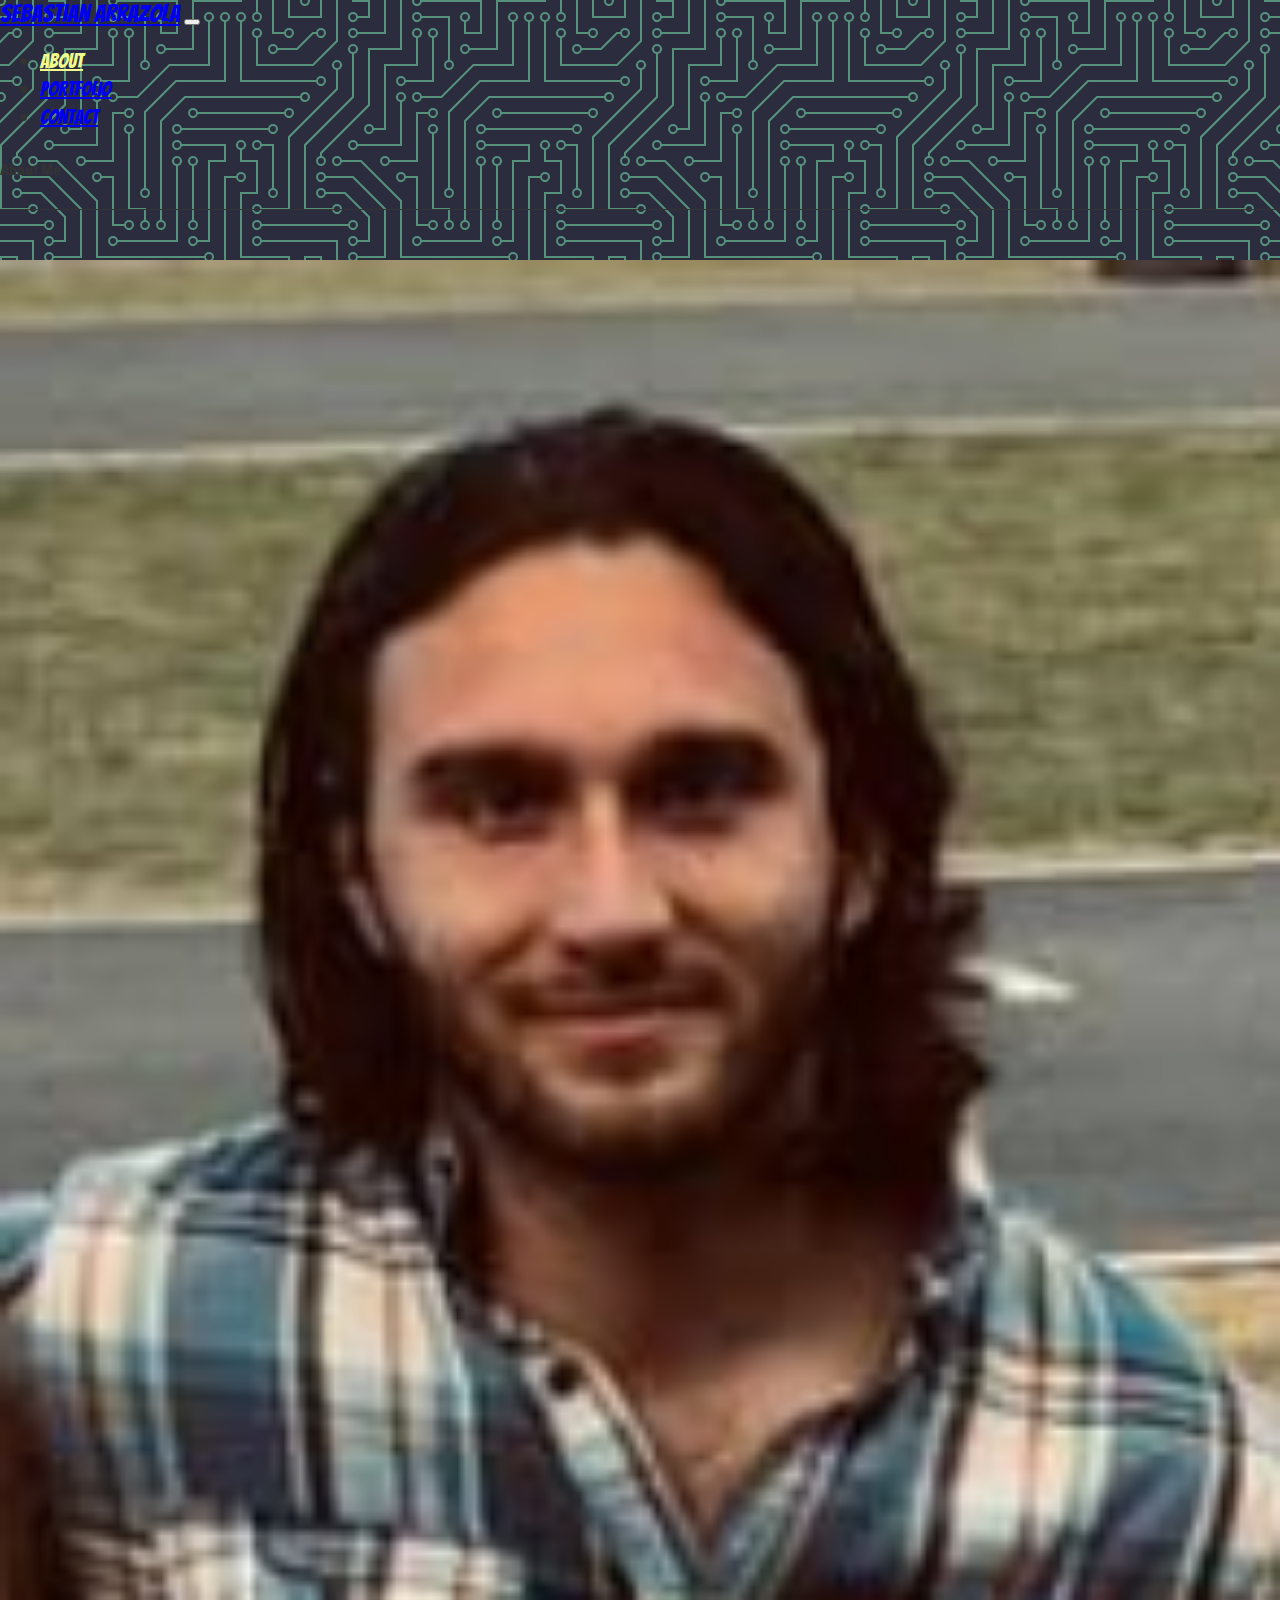
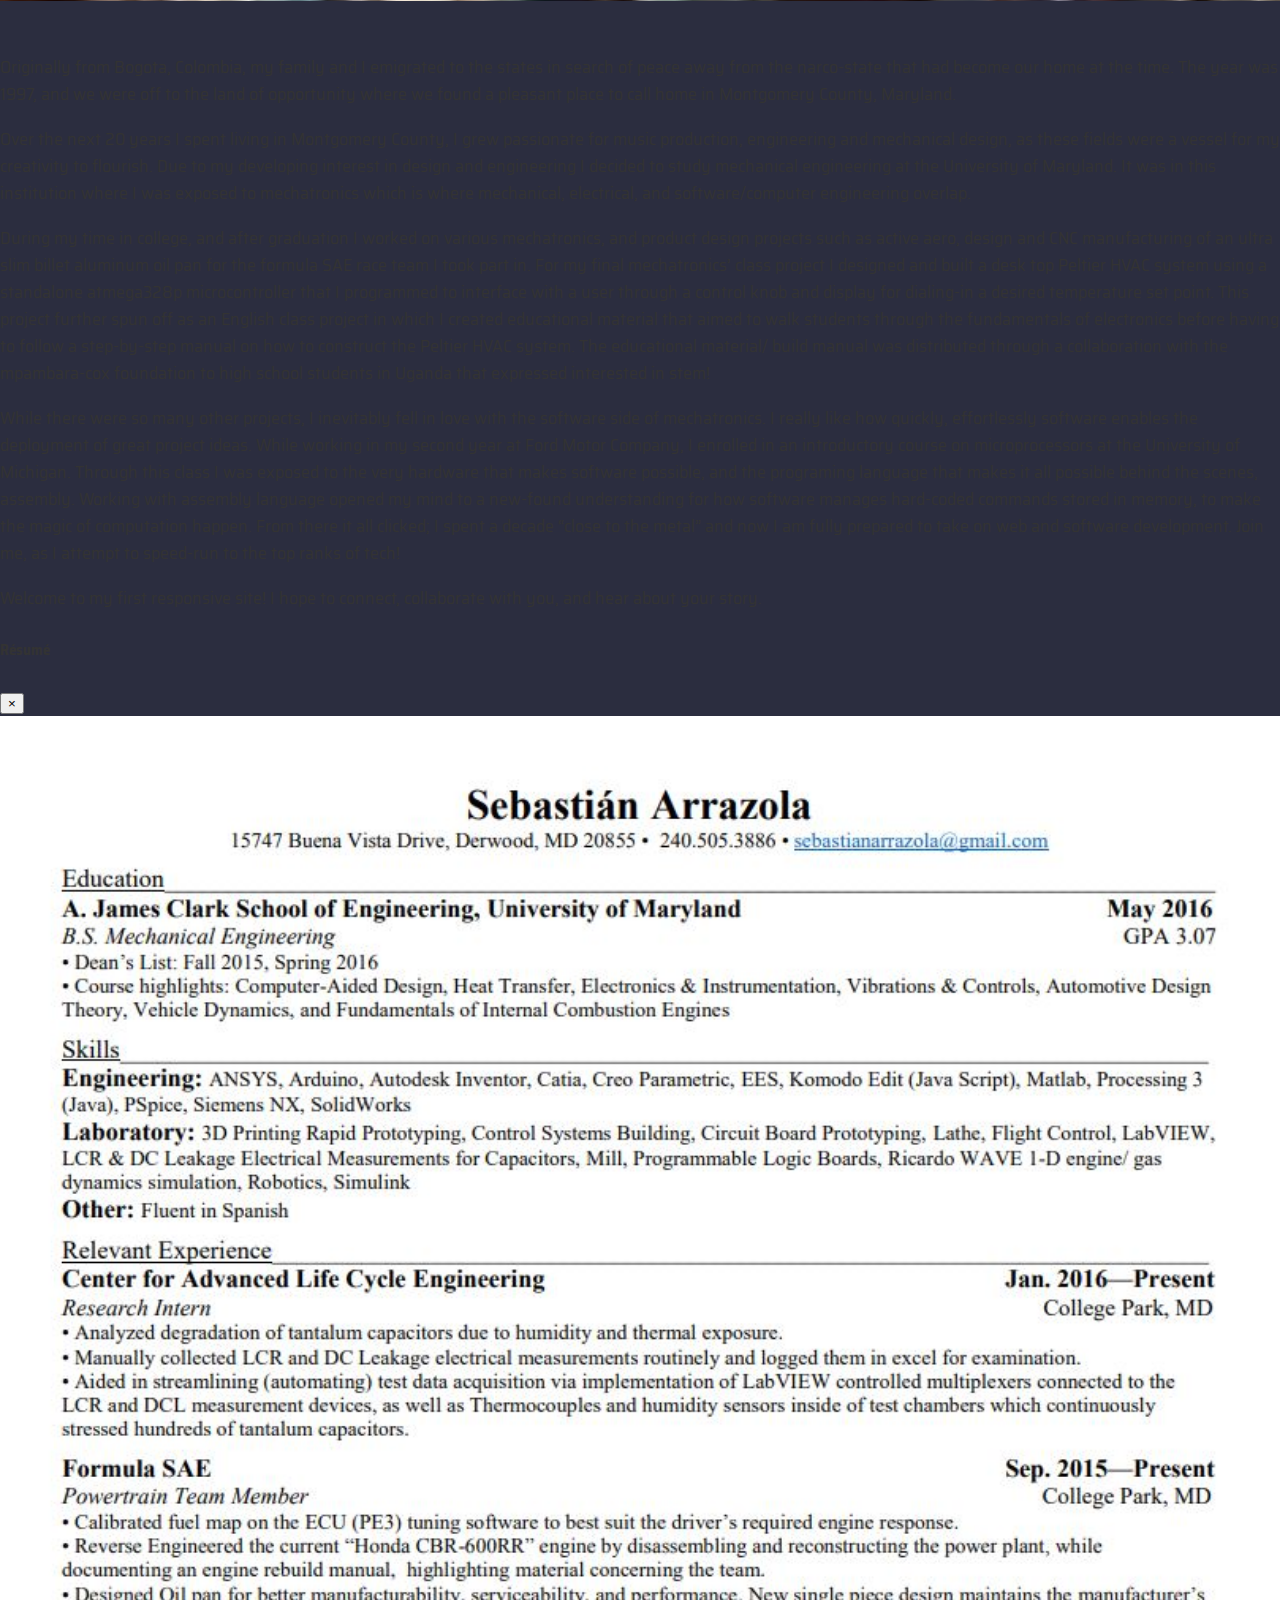
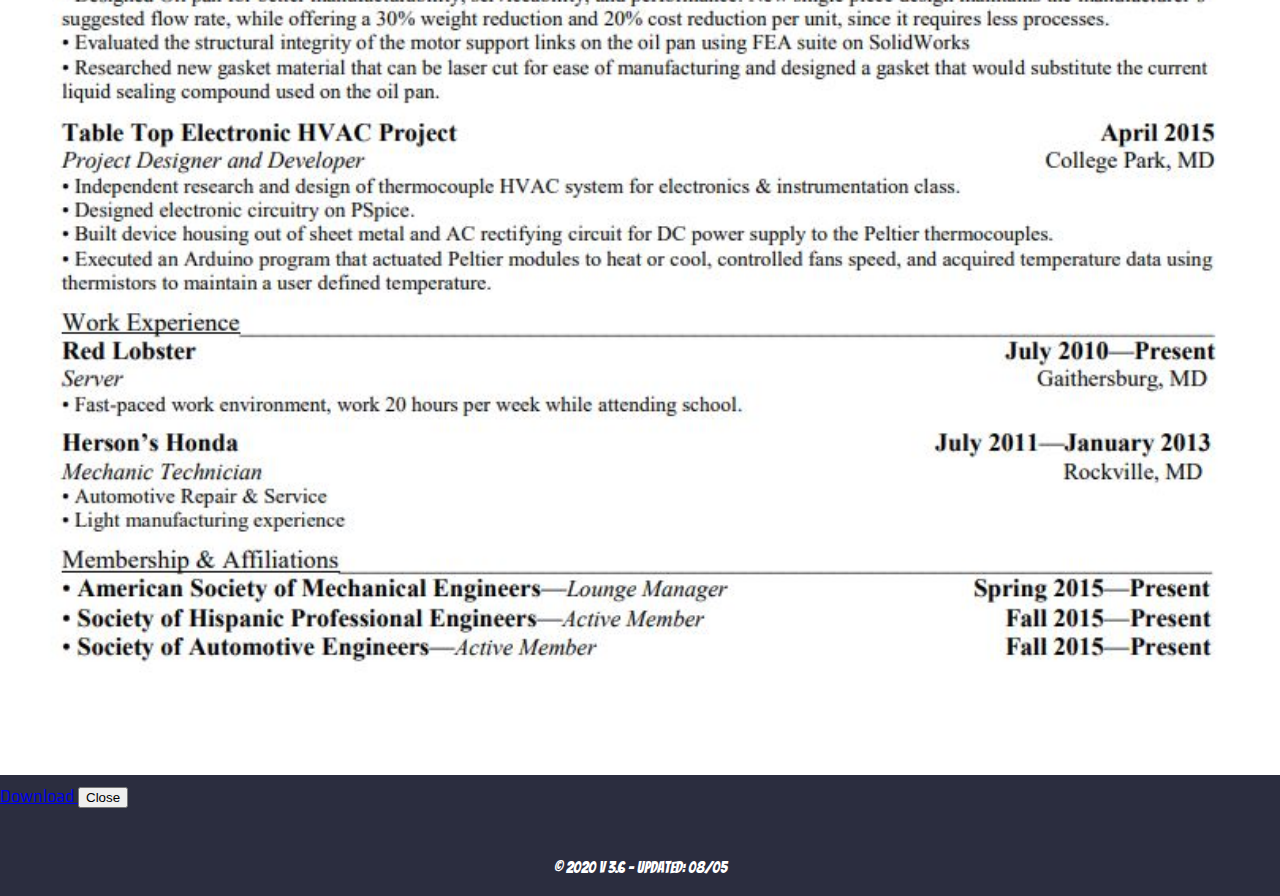
<file: index.html>
<!DOCTYPE html>

<!-- index.html set to US style of english -->
<html lang="en-us">

  <head>

    <!-- UTF-8 character encoding selected for idex.HTML -->
    <meta charset="UTF-8">
    <meta name="viewport" content="width=device-width, initial-scale=1, shrink-to-fit=no">
    
    <!-- page title -->
    <title>About</title>

    <!-- bootstrap CSS -->
    <link
      rel="stylesheet"
      href="https://stackpath.bootstrapcdn.com/bootstrap/4.5.0/css/bootstrap.min.css"
      integrity="sha384-9aIt2nRpC12Uk9gS9baDl411NQApFmC26EwAOH8WgZl5MYYxFfc+NcPb1dKGj7Sk"
      crossorigin="anonymous"
    />
    
    <!-- Fontawesome CSS -->
    <link
    rel="stylesheet"
    href="https://use.fontawesome.com/releases/v5.8.1/css/all.css"
    integrity="sha384-50oBUHEmvpQ+1lW4y57PTFmhCaXp0ML5d60M1M7uH2+nqUivzIebhndOJK28anvf"
    crossorigin="anonymous"
    />

    <!-- google font -->
    <link href="https://fonts.googleapis.com/css2?family=Bangers&family=Saira+Semi+Condensed&display=swap" rel="stylesheet">

    <!-- alt styles CSS -->
    <link
      rel="stylesheet"
      type="text/css"
      href="assets/style.css"
    />

  </head>

  <body>
    
    <!-- NavBar (modified - copied and pasted from https://getbootstrap.com/docs/4.5/components/navbar/ -->
    <nav class="navbar navbar-expand-lg navbar-dark bg-dark sticky-top">

      <!-- Nav Bar Brand/Logo (Added back in) -->
      <a class="navbar-brand bangers-font" href="#">Sebastian Arrazola</a>

      <!-- Nav Menu Button -->
      <button

        class="navbar-toggler"
        data-toggle="collapse"
        data-target="#navbarSupportedContent"
        aria-controls="navbarSupportedContent"
        aria-expanded="false"
        aria-label="Toggle navigation">

        <span class="navbar-toggler-icon"></span>

      </button>

      <!-- Nav Menu Links -->
      <div class="collapse navbar-collapse" id="navbarSupportedContent">

        <ul class="navbar-nav ml-auto">

          <li class="nav-item active">
            <a class="nav-link bangers-font-med" id="active-color" href="index.html">About</a>
          </li>

          <li class="nav-item">
            <a class="nav-link bangers-font-med" href="assets/portfolio.html">Portfolio</a>
          </li>

          <li class="nav-item">
            <a class="nav-link bangers-font-med" href="assets/contact.html">Contact</a>
          </li>

        </ul>

      </div>

    </nav>

    <main role="main">

      <!--Card taking up 12 Columns -->
      <div class="container my-container">
        
        <div class="col-md-12">
      
          <div class="card mt-4">

            <div class="card-body">

              <h5 class="card-title">About Me</h5>

              <!-- line divider between heading and image -->
              <div class="line"><div>
              
              <!-- Float left on viewports sized MD (medium) or wider -->
              <div class="float-md-left">
                
                <img class="TextWrap rounded-circle z-depth-2" src="assets/images/SeaBa55_Headshot.PNG" alt="Picture of Sebastian Arrazola" data-holder-rendered="true">
            
              </div><br>  

              <p class="card-text">
                <p>Originally from Bogota, Colombia, my family and I emigrated to the states in search of peace away from the narco-state that had become our home at the time. The year was 1997, and we were off to the land of opportunity where we found a pleasant place to call home in Montgomery County, Maryland.</p>
                <p>Over the next 20 years I spent living in Montgomery County, I grew passionate for music production, engineering and mechanical design, as these fields were a vessel for my creativity to flourish. Due to my developing interest in design and engineering I decided to study mechanical engineering at the University of Maryland. It was in this institution where I was exposed to mechatronics which is where mechanical, electrical, and software/computer engineering overlap.</p>
                <p>During my time in college, and after graduation I worked on various mechatronics, and product design projects such as active aero, design and CNC manufacturing of an ultra slim billet aluminum oil pan for the formula SAE race team I took part in. For my final mechatronics’ class project I designed and built a desk top Peltier HVAC system using a standalone atmega328p microcontroller that I programmed to interface with a user through a control knob and display for dialing-in a desired temperature set point. This project further spun off as an English class project in which I created educational material that aimed to walk students through the fundamentals of electronics  before having to follow a step-by-step manual on how to construct the Peltier HVAC system. The educational material/ build manual was distributed through a collaboration with the mpambara-cox foundation to high school students in Uganda that expressed interested in stem!</p>
                <p>While there were so many other projects, I inevitably fell in love with the software side of mechatronics. I really like how quickly, effortlessly software enables the deployment of great project ideas. While working in my second year at Ford Motor Company, I enrolled in an introductory course on microprocessors at the University of Michigan. Through this class I was exposed to the very hardware that makes software possible, and the programing language that makes it all possible behind the scenes, assembly. Working with assembly language opened my mind to a new-found understanding for how software manages hard-coded commands stored in memory, to make the magic of computation happen. From there it all clicked; I spent a decade “close to the metal” and now I am fully prepared to take on web and software development. Join me, as I attempt to speed-run to the top ranks of tech!</p>
                <p>Welcome to my first responsive site! I hope to connect, collaborate with you, and hear about your story.</p>
              </p>

            </div>

          </div>

        </div>
        
      </div>

      <!-- Modal Resume Display -->
      <div class="modal fade" id="resumeModalLong" tabindex="-1" role="dialog" aria-labelledby="exampleModalLongTitle" aria-hidden="true">
        <div class="modal-dialog" role="document">
          <div class="modal-content">
            <div class="modal-header">
              <h5 class="modal-title" id="exampleModalLongTitle">Résumé</h5>
              <!-- "x" button to cancel modal-->
              <button type="button" class="close" data-dismiss="modal" aria-label="Close">
                <span aria-hidden="true">&times;</span>
              </button>
            </div>
            <!-- Image of Resume -->
            <div class="modal-body">
              <img class="resume" src="assets/images/Sebastian_Arrazola_3.0_technical.JPG" alt="Sebastian's Resume">
            </div>
            <div class="modal-footer">
              <!-- PDF Résumé Download Button -->
              <a class="btn btn-primary" href="assets/images/Sebastian Arrazola 3.0 technical.pdf" download="Sebastian.pdf">
                <i class="fa fa-download"></i> Download
              </a>
              <!-- Close Button -->
              <button type="button" class="btn btn-secondary" data-dismiss="modal">Close</button>
            </div>
          </div>
        </div>
      </div>

    </main>

    <!-- Sticky Footer (modified - copied and pasted from https://getbootstrap.com/docs/4.5/examples/sticky-footer-navbar/ -->
    <footer class="footer mt-auto bg-dark">
      <div class="container d-flex justify-content-between align-items-center">
        <!-- Button trigger modal -->
        <div type="button" class="foot-link" data-toggle="modal" data-target="#resumeModalLong">
          <i class="fas fa-file-pdf fa-2x"></i>
        </div>
        <!-- Git Hub Profile Link -->
        <a class="foot-link" href="https://github.com/SeaBa55"><i class="fab fa-github fa-2x"></i></a>
        <!-- Site version info -->
        <span class="my-foot-text bangers-font-small">© 2020 v 3.6 - updated: 08/05</span>
        <!-- LinkedIn Profile Link -->
        <a class="foot-link" href="https://www.linkedin.com/in/sebastian-arrazola-b92571b8/"><i class="fab fa-linkedin fa-2x"></i></a>
        <!-- Email info popover -->
        <div class="foot-link"  data-container="body" data-toggle="popover" data-placement="top" data-content="sebastianarrazola@gmail.com"><i class="far fa-envelope fa-2x"></i></div>
      </div>
    </footer>

    <!-- jQuery CDN -->
    <script src="https://ajax.googleapis.com/ajax/libs/jquery/1.11.3/jquery.min.js"></script>

    <!-- Popper CDN -->
    <script src="https://cdnjs.cloudflare.com/ajax/libs/popper.js/1.14.0/umd/popper.min.js"></script>

    <!-- Bootstrap JavaScript CDN -->
    <script src="https://maxcdn.bootstrapcdn.com/bootstrap/4.0.0/js/bootstrap.bundle.min.js"></script>

  </body>

</html>

<!-- Pop over script -->
<script>
  $(document).ready(function(){
    $('[data-toggle="popover"]').popover()
  });
</script>
</file>
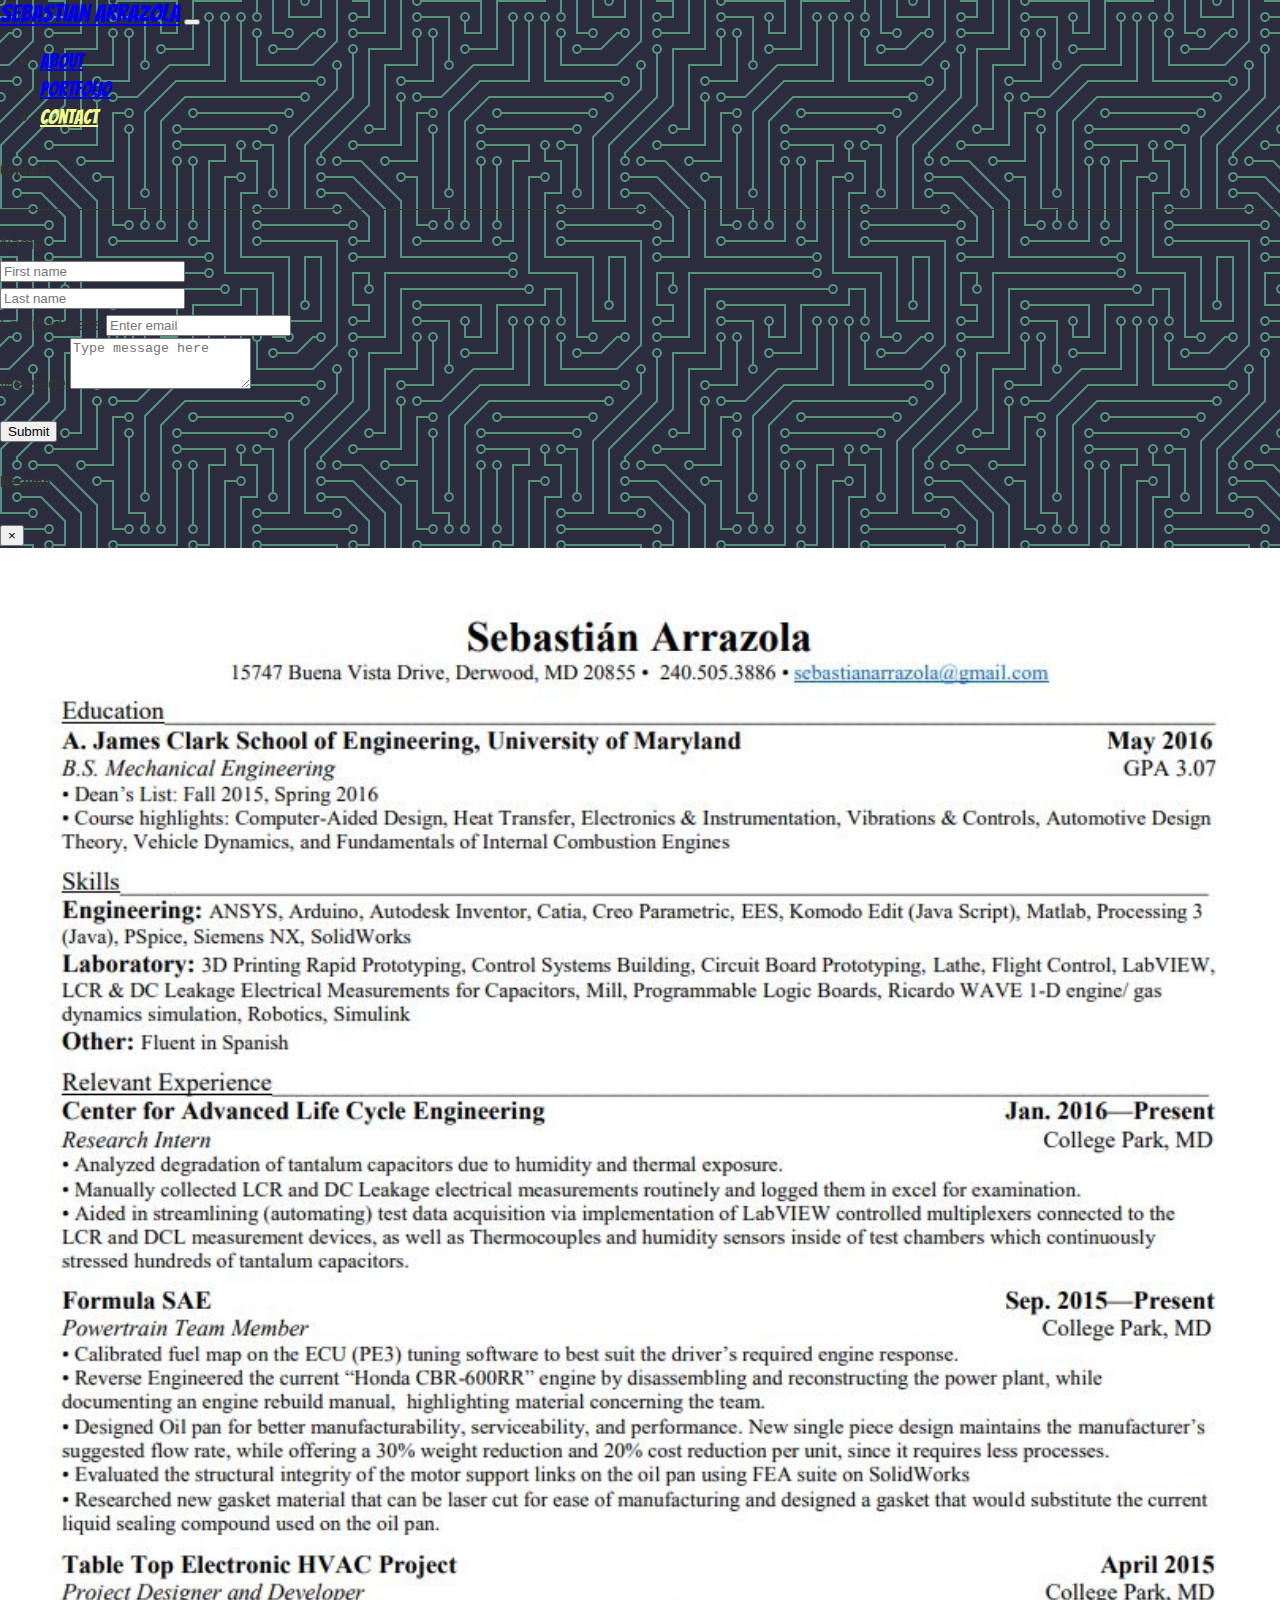
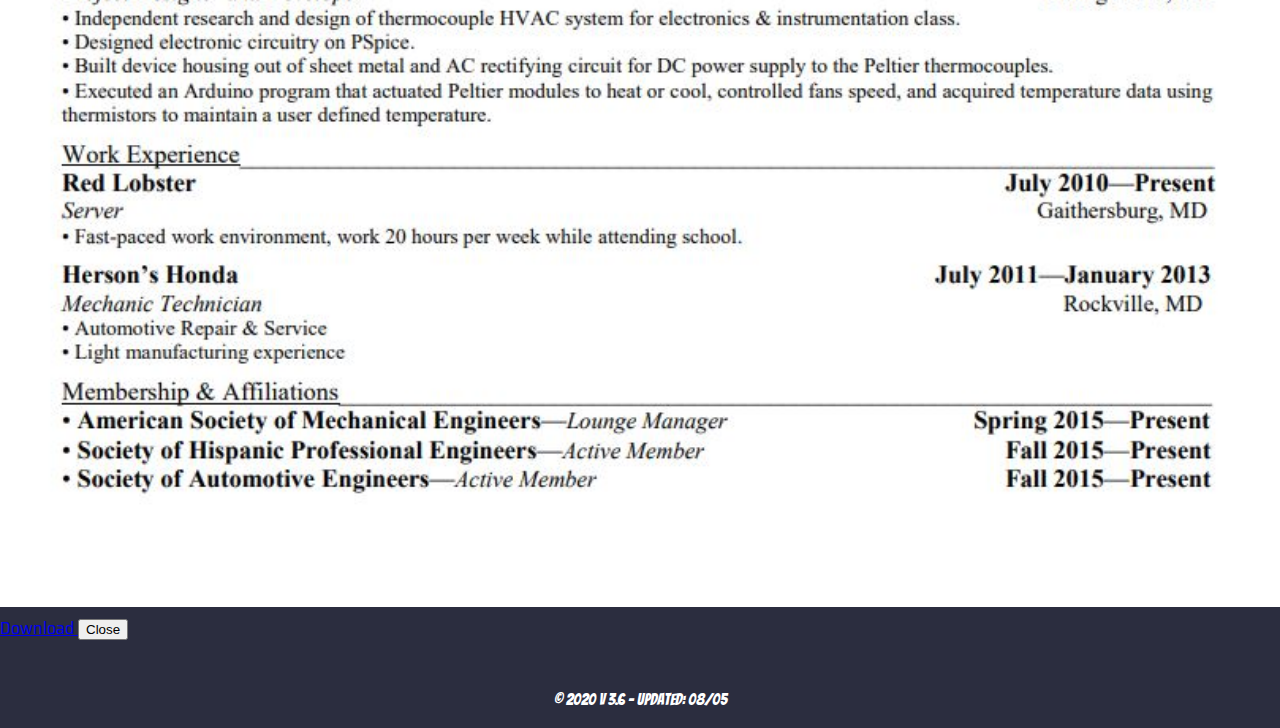
<file: assets/contact.html>
<!DOCTYPE html>

<!-- index.html set to US style of english -->
<html lang="en-us">

  <head>

    <!-- UTF-8 character encoding selected for idex.HTML -->
    <meta charset="UTF-8">
    <meta name="viewport" content="width=device-width, initial-scale=1, shrink-to-fit=no">

    <!-- page title -->
    <title>Contact</title>

    <!-- bootstrap CSS --> 
    <link 
      rel="stylesheet"
      href="https://stackpath.bootstrapcdn.com/bootstrap/4.5.0/css/bootstrap.min.css" 
      integrity="sha384-9aIt2nRpC12Uk9gS9baDl411NQApFmC26EwAOH8WgZl5MYYxFfc+NcPb1dKGj7Sk" 
      crossorigin="anonymous"
    />

    <!-- Fontawesome CSS -->
    <link
    rel="stylesheet"
    href="https://use.fontawesome.com/releases/v5.8.1/css/all.css"
    integrity="sha384-50oBUHEmvpQ+1lW4y57PTFmhCaXp0ML5d60M1M7uH2+nqUivzIebhndOJK28anvf"
    crossorigin="anonymous"
    />

    <!-- google font -->
    <link href="https://fonts.googleapis.com/css2?family=Bangers&family=Saira+Semi+Condensed&display=swap" rel="stylesheet">

    <!-- alt styles CSS -->
    <link 
      rel="stylesheet" 
      type="text/css" 
      href="style.css"
    />

  </head>

  <body>

    <!-- NavBar (modified - copied and pasted from https://getbootstrap.com/docs/4.5/components/navbar/ -->
    <nav class="navbar navbar-expand-lg navbar-dark bg-dark">

      <!-- Nav Bar Brand/Logo (Added back in) -->
      <a class="navbar-brand bangers-font" href="#">Sebastian Arrazola</a>

      <!-- Nav Menu Button -->
      <button 

        class="navbar-toggler"
        data-toggle="collapse" 
        data-target="#navbarSupportedContent"
        aria-controls="navbarSupportedContent" 
        aria-expanded="false" 
        aria-label="Toggle navigation">

        <span class="navbar-toggler-icon"></span>

      </button>

       <!-- Nav Menu Links -->
      <div class="collapse navbar-collapse" id="navbarSupportedContent">
        
        <ul class="navbar-nav ml-auto">
          
          <li class="nav-item">
            <a class="nav-link bangers-font-med" href="../index.html">About</a>
          </li>
          
          <li class="nav-item">
            <a class="nav-link bangers-font-med" href="portfolio.html">Portfolio</a>
          </li>

          <li class="nav-item active">
            <a class="nav-link bangers-font-med" id="active-color" href="contact.html">Contact</a>
          </li>

        </ul>

      </div>

    </nav>

    <main role="main">

      <!--Card taking up 12 Columns -->
      <div class="container my-container">
        
        <div class="col-md-12">
      
          <div class="card mt-2">

            <div class="card-body">

              <h5 class="card-title">Contact</h5>

              <!-- line divider between heading and image -->
              <div class="line"><div>

              <form>

                <div class="form-group">
                  
                <label for="InputName">Name</label>

                  <div class="row">

                    <div class="col">

                      <input type="text" class="form-control" placeholder="First name">
                    
                    </div>

                    <div class="col">

                      <input type="text" class="form-control" placeholder="Last name">
                    
                    </div>

                  </div>
                
                </div>

                <div class="form-group-1">
        
                  <label for="InputEmail">Email address</label>
                  <input type="email" class="form-control" id="InputEmail" aria-describedby="emailHelp" placeholder="Enter email">
                
                </div>
        
                <div class="form-group-2">

                  <label for="FormControlTextarea">Message</label>
                  <textarea class="form-control" id="FormControlTextarea1" placeholder="Type message here" rows="3"></textarea>
                
                </div>
        
                <button type="submit" class="btn btn-primary">Submit</button>
             
              </form>

            </div>

          </div>

        </div>
        
      </div>

      <!-- Modal Resume Display -->
      <div class="modal fade" id="resumeModalLong" tabindex="-1" role="dialog" aria-labelledby="exampleModalLongTitle" aria-hidden="true">
        <div class="modal-dialog" role="document">
          <div class="modal-content">
            <div class="modal-header">
              <h5 class="modal-title" id="exampleModalLongTitle">Résumé</h5>
              <!-- "x" button to cancel modal-->
              <button type="button" class="close" data-dismiss="modal" aria-label="Close">
                <span aria-hidden="true">&times;</span>
              </button>
            </div>
            <!-- Image of Resume -->
            <div class="modal-body">
              <img class="resume" src="images/Sebastian_Arrazola_3.0_technical.JPG" alt="Sebastian's Resume">
            </div>
            <div class="modal-footer">
              <!-- PDF Résumé Download Button -->
              <a class="btn btn-primary" href="images/Sebastian Arrazola 3.0 technical.pdf" download="Sebastian.pdf">
                <i class="fa fa-download"></i> Download
              </a>
              <!-- Close Button -->
              <button type="button" class="btn btn-secondary" data-dismiss="modal">Close</button>
            </div>
          </div>
        </div>
      </div>

    </main>

    <!-- Sticky Footer (modified - copied and pasted from https://getbootstrap.com/docs/4.5/examples/sticky-footer-navbar/ -->
    <footer class="footer mt-auto bg-dark">
      <div class="container d-flex justify-content-between align-items-center">
        <!-- Button trigger modal -->
        <div type="button" class="foot-link" data-toggle="modal" data-target="#resumeModalLong">
          <i class="fas fa-file-pdf fa-2x"></i>
        </div>
        <!-- Git Hub Profile Link -->
        <a class="foot-link" href="https://github.com/SeaBa55"><i class="fab fa-github fa-2x"></i></a>
        <!-- Site version info -->
        <span class="my-foot-text bangers-font-small">© 2020 v 3.6 - updated: 08/05</span>
        <!-- LinkedIn Profile Link -->
        <a class="foot-link" href="https://www.linkedin.com/in/sebastian-arrazola-b92571b8/"><i class="fab fa-linkedin fa-2x"></i></a>
        <!-- Email info popover -->
        <div class="foot-link"  data-container="body" data-toggle="popover" data-placement="top" data-content="sebastianarrazola@gmail.com"><i class="far fa-envelope fa-2x"></i></div>
      </div>
    </footer>

    <!-- jQuery CDN -->
    <script src="https://ajax.googleapis.com/ajax/libs/jquery/1.11.3/jquery.min.js"></script>

    <!-- Popper CDN -->
    <script src="https://cdnjs.cloudflare.com/ajax/libs/popper.js/1.14.0/umd/popper.min.js"></script>

    <!-- Bootstrap JavaScript CDN -->
    <script src="https://maxcdn.bootstrapcdn.com/bootstrap/4.0.0/js/bootstrap.bundle.min.js"></script>

  </body>

</html>

<!-- Pop over script -->
<script>
  $(document).ready(function(){
    $('[data-toggle="popover"]').popover()
  });
</script>
</file>
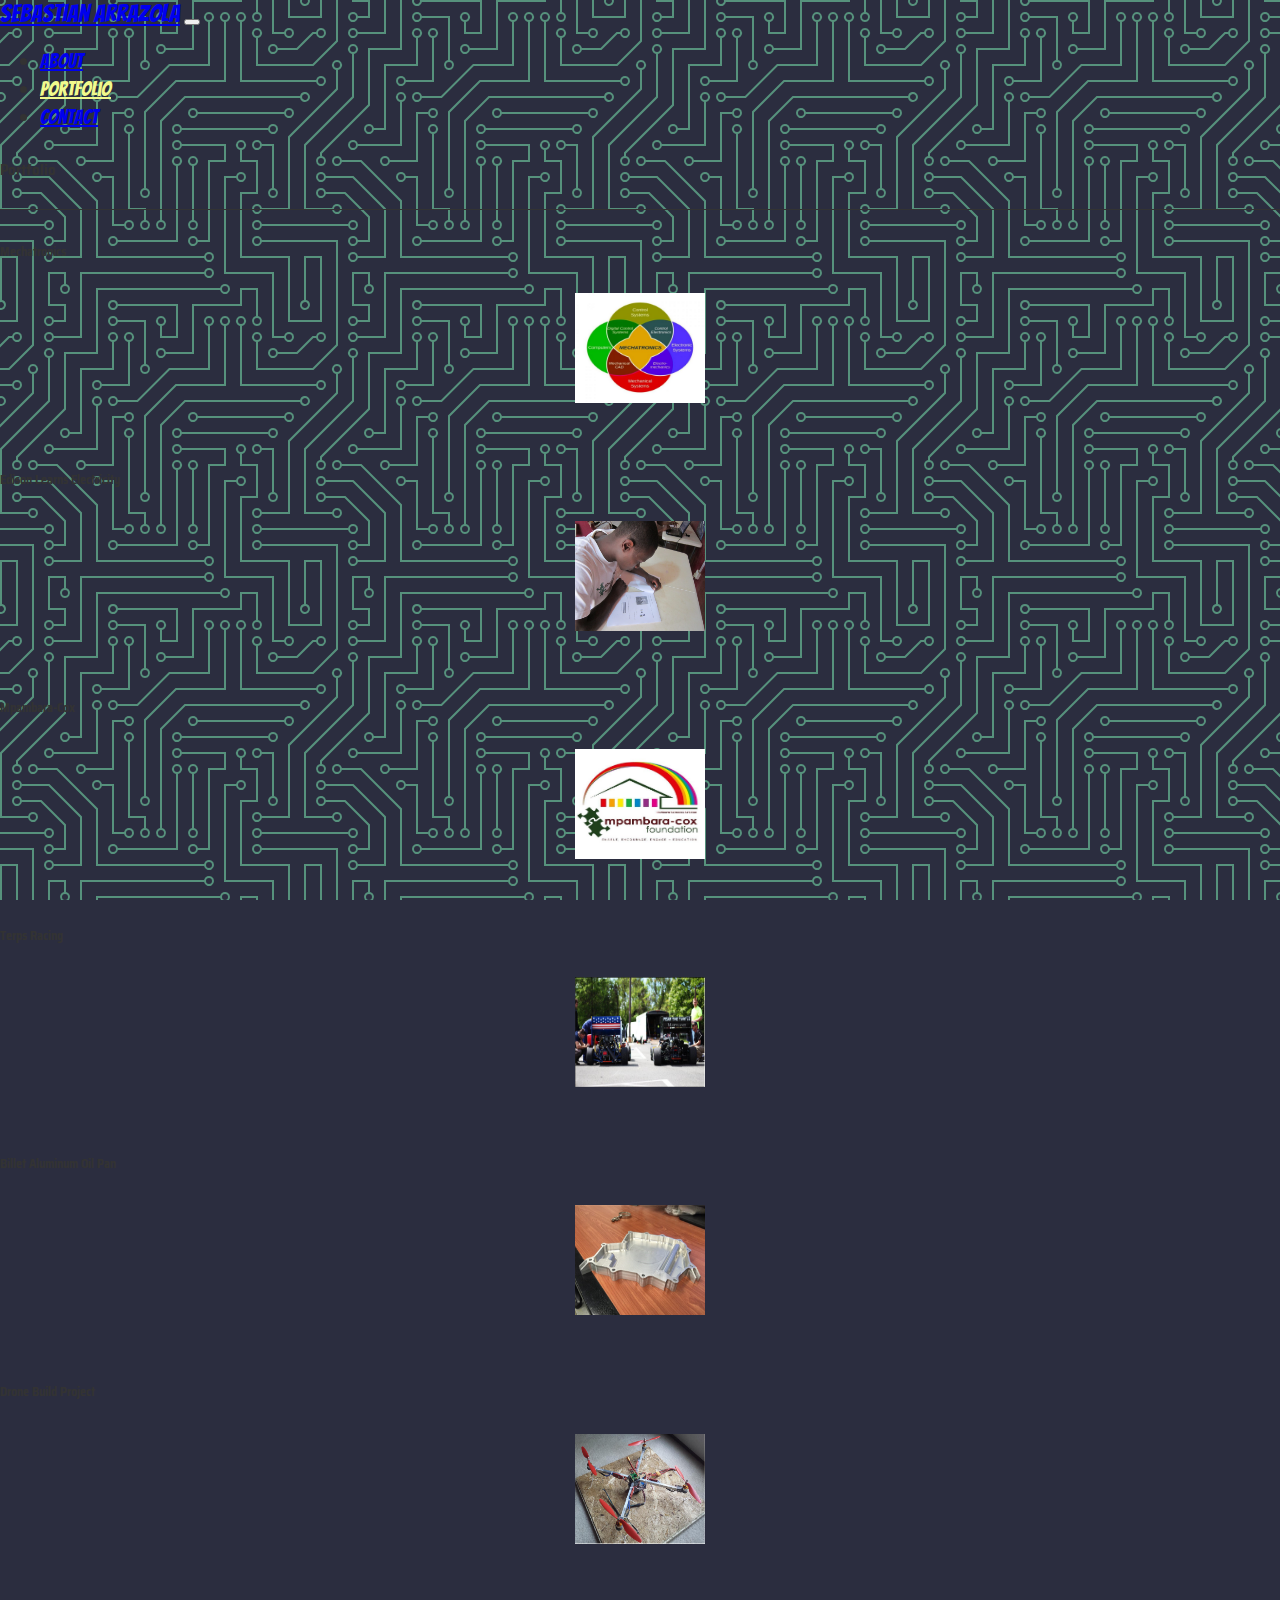
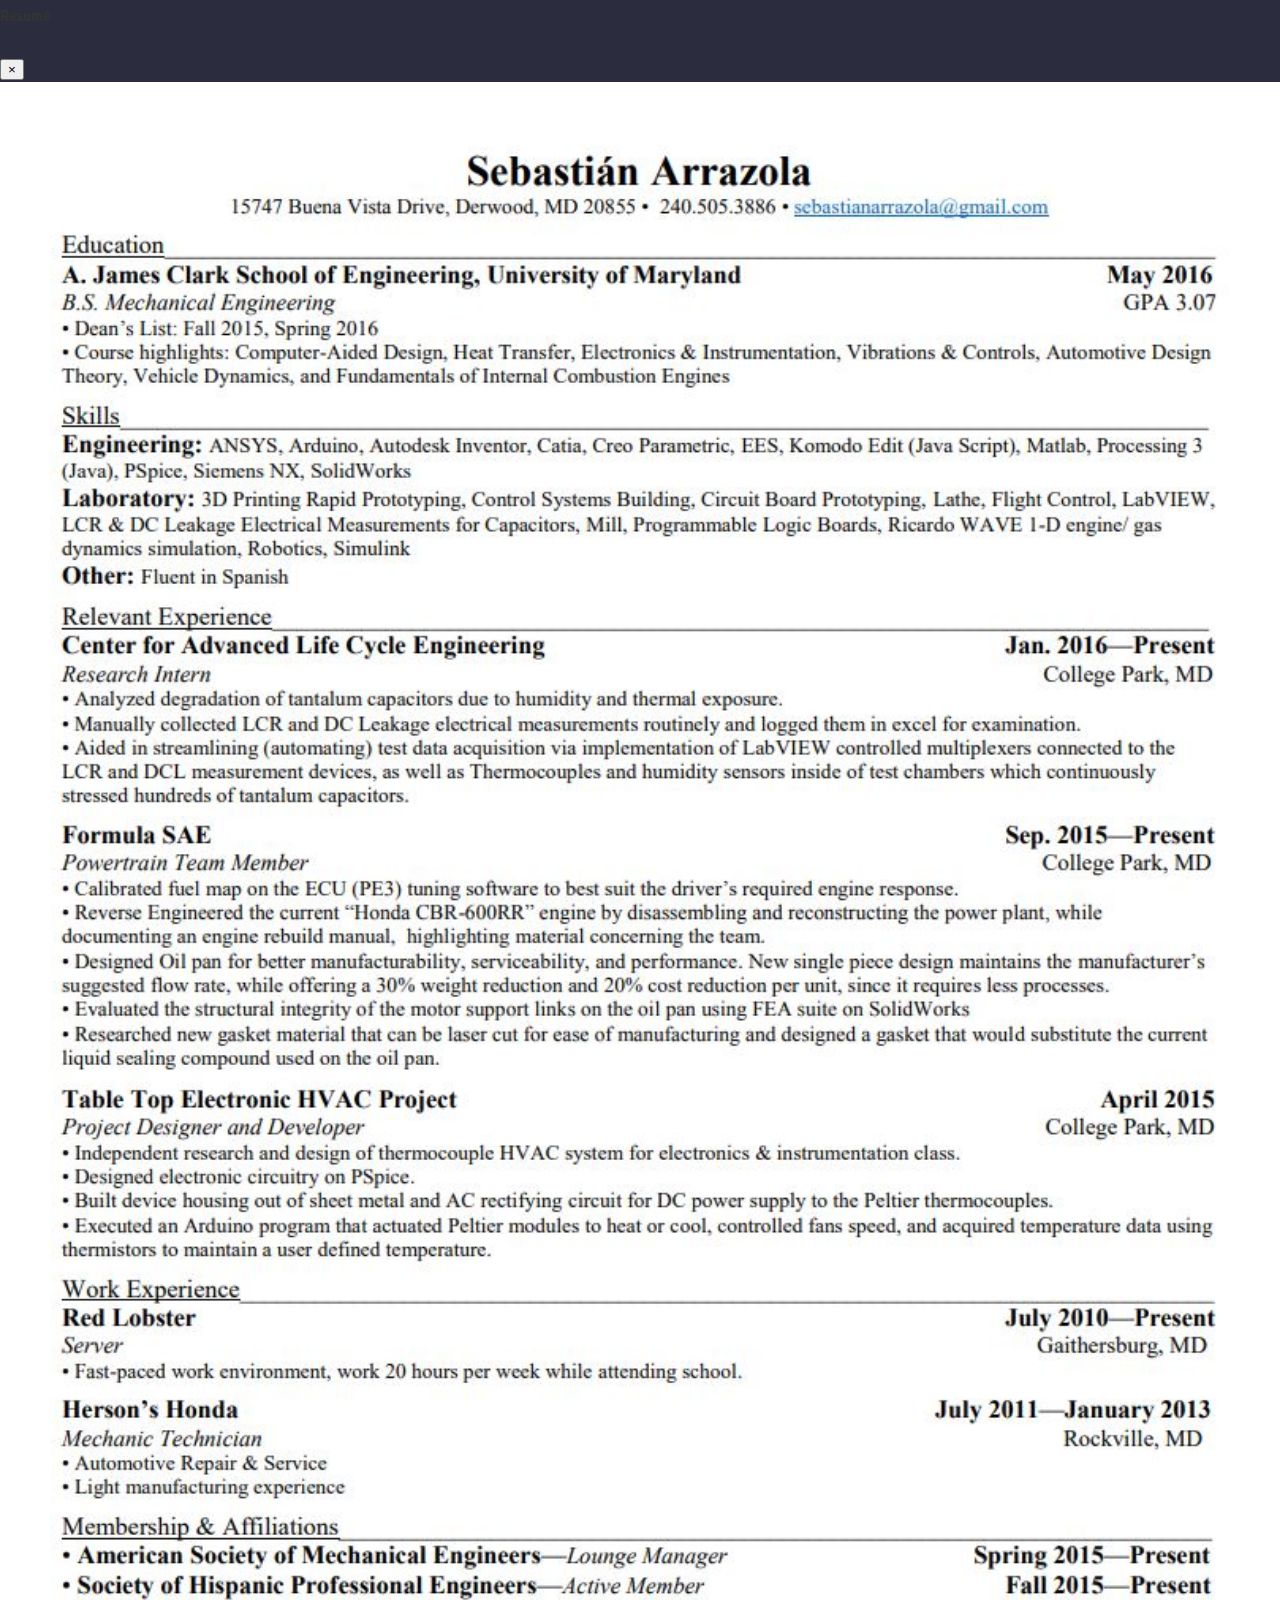
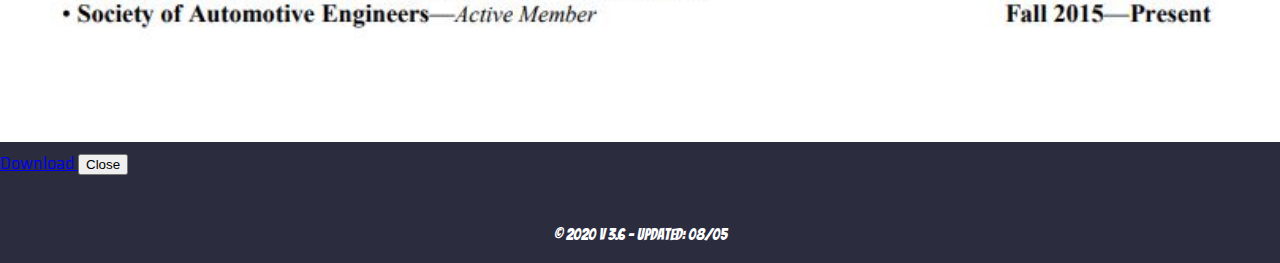
<file: assets/portfolio.html>
<!DOCTYPE html>

<!-- index.html set to US style of english -->
<html lang="en-us">

  <head>

    <!-- UTF-8 character encoding selected for idex.HTML -->
    <meta charset="UTF-8">
    <meta name="viewport" content="width=device-width, initial-scale=1, shrink-to-fit=no">

    <!-- page title -->
    <title>Portfolio</title>

    <!-- bootstrap CSS --> 
    <link 
      rel="stylesheet"
      href="https://stackpath.bootstrapcdn.com/bootstrap/4.5.0/css/bootstrap.min.css" 
      integrity="sha384-9aIt2nRpC12Uk9gS9baDl411NQApFmC26EwAOH8WgZl5MYYxFfc+NcPb1dKGj7Sk" 
      crossorigin="anonymous"
    />

    <!-- Fontawesome CSS -->
    <link
    rel="stylesheet"
    href="https://use.fontawesome.com/releases/v5.8.1/css/all.css"
    integrity="sha384-50oBUHEmvpQ+1lW4y57PTFmhCaXp0ML5d60M1M7uH2+nqUivzIebhndOJK28anvf"
    crossorigin="anonymous"
    />

    <!-- google font -->
    <link href="https://fonts.googleapis.com/css2?family=Bangers&family=Saira+Semi+Condensed&display=swap" rel="stylesheet">

    <!-- alt styles CSS -->
    <link 
      rel="stylesheet" 
      type="text/css" 
      href="style.css"
    />

  </head>

  <body>
    
    <!-- NavBar (modified - copied and pasted from https://getbootstrap.com/docs/4.5/components/navbar/ -->
    <nav class="navbar navbar-expand-lg navbar-dark bg-dark">

      <!-- Nav Bar Brand/Logo (Added back in) -->
      <a class="navbar-brand bangers-font" href="#">Sebastian Arrazola</a>

      <!-- Nav Menu Button -->
      <button 

        class="navbar-toggler"
        data-toggle="collapse" 
        data-target="#navbarSupportedContent"
        aria-controls="navbarSupportedContent" 
        aria-expanded="false" 
        aria-label="Toggle navigation">

        <span class="navbar-toggler-icon"></span>

      </button>
  
      <!-- Nav Menu Links -->
      <div class="collapse navbar-collapse" id="navbarSupportedContent">
        
        <ul class="navbar-nav ml-auto">
          
          <li class="nav-item">
            <a class="nav-link bangers-font-med" href="../index.html">About</a>
          </li>
          
          <li class="nav-item active">
            <a class="nav-link bangers-font-med" id="active-color" href="portfolio.html">Portfolio</a>
          </li>

          <li class="nav-item">
            <a class="nav-link bangers-font-med" href="contact.html">Contact</a>
          </li>

        </ul>

      </div>

    </nav>

    <main role="main">

      <!--Card taking up 12 Columns -->
      <div class="container my-container">
        <div class="col-md-12">
          <div class="card mt-2">
            <div class="card-body">

              <h5 class="card-title">Portfolio</h5>

              <!-- line divider between heading and image -->
              <div class="line"><div>

              <!-- Card Container -------------------------->
              
              <!-- Card Row 1 ------------------------------>
              <div class="row row-1">

                <div class="col-md-4">
                  <div class="card mt-2 cardHeight">
                    <div class="card-body">
                      <h6 class="card-title">Mechatronics</h6>

                      <img class="Project" src="images/mechatronics.jpg" alt="Picture of Oil Pan Projct">

                    </div>
                  </div>
                </div>  

                <div class="col-md-4">
                  <div class="card mt-2 cardHeight">
                    <div class="card-body">
                      <h6 class="card-title">Edison Learns Electricity</h6>

                      <img class="Project" src="images/Edison.JPG" alt="Edison reading through the electronics manual">

                    </div>
                  </div>
                </div>  

                <div class="col-md-4">
                  <div class="card mt-2 cardHeight">
                    <div class="card-body">
                      <h6 class="card-title">Mpambara-Cox</h6>

                      <img class="Project" src="images/mpambara-cox.jpeg" alt="Picture of me">

                    </div>
                  </div>
                </div>  

              </div>
              <!-- end: Card Row 1 ------------------------->

              <!-- Card Row 2 ------------------------------>
              <div class="row">

                <div class="col-md-4">
                  <div class="card mt-2 cardHeight">
                    <div class="card-body">
                      <h6 class="card-title">Terps Racing</h6>

                      <img class="Project" src="images/Terps_Racing.jpg" alt="Picture of me">

                    </div>
                  </div>
                </div>  

                <div class="col-md-4">
                  <div class="card mt-2 cardHeight">
                    <div class="card-body">
                      <h6 class="card-title">Billet Aluminum Oil Pan</h6>

                      <img class="Project" src="images/CNC_Oil_Pan.PNG" alt="Picture of Oil Pan Projct">

                    </div>
                  </div>
                </div>  

                <div class="col-md-4">
                  <div class="card mt-2 cardHeight">
                    <div class="card-body">
                      <h6 class="card-title ">Drone Build Project</h6>

                      <img class="Project" src="images/Hand_made_Drone.PNG" alt="Home made drone">

                    </div>
                  </div>
                </div>  

              </div>
              <!-- end: Card Row 2 -------------------------->

              <!-- Card Container --------------------------->
            </div>
          </div>
        </div>
      </div>

      <!-- Modal Resume Display -->
      <div class="modal fade" id="resumeModalLong" tabindex="-1" role="dialog" aria-labelledby="exampleModalLongTitle" aria-hidden="true">
        <div class="modal-dialog" role="document">
          <div class="modal-content">
            <div class="modal-header">
              <h5 class="modal-title" id="exampleModalLongTitle">Résumé</h5>
              <!-- "x" button to cancel modal-->
              <button type="button" class="close" data-dismiss="modal" aria-label="Close">
                <span aria-hidden="true">&times;</span>
              </button>
            </div>
            <!-- Image of Resume -->
            <div class="modal-body">
              <img class="resume" src="images/Sebastian_Arrazola_3.0_technical.JPG" alt="Sebastian's Resume">
            </div>
            <div class="modal-footer">
              <!-- PDF Résumé Download Button -->
              <a class="btn btn-primary" href="images/Sebastian Arrazola 3.0 technical.pdf" download="Sebastian.pdf">
                <i class="fa fa-download"></i> Download
              </a>
              <!-- Close Button -->
              <button type="button" class="btn btn-secondary" data-dismiss="modal">Close</button>
            </div>
          </div>
        </div>
      </div>

    </main>

    <!-- Sticky Footer (modified - copied and pasted from https://getbootstrap.com/docs/4.5/examples/sticky-footer-navbar/ -->
    <footer class="footer mt-auto bg-dark">
      <div class="container d-flex justify-content-between align-items-center">
        <!-- Button trigger modal -->
        <div type="button" class="foot-link" data-toggle="modal" data-target="#resumeModalLong">
          <i class="fas fa-file-pdf fa-2x"></i>
        </div>
        <!-- Git Hub Profile Link -->
        <a class="foot-link" href="https://github.com/SeaBa55"><i class="fab fa-github fa-2x"></i></a>
        <!-- Site version info -->
        <span class="my-foot-text bangers-font-small">© 2020 v 3.6 - updated: 08/05</span>
        <!-- LinkedIn Profile Link -->
        <a class="foot-link" href="https://www.linkedin.com/in/sebastian-arrazola-b92571b8/"><i class="fab fa-linkedin fa-2x"></i></a>
        <!-- Email info popover -->
        <div class="foot-link"  data-container="body" data-toggle="popover" data-placement="top" data-content="sebastianarrazola@gmail.com"><i class="far fa-envelope fa-2x"></i></div>
      </div>
    </footer>

    <!-- jQuery CDN -->
    <script src="https://ajax.googleapis.com/ajax/libs/jquery/1.11.3/jquery.min.js"></script>

    <!-- Popper CDN -->
    <script src="https://cdnjs.cloudflare.com/ajax/libs/popper.js/1.14.0/umd/popper.min.js"></script>

    <!-- Bootstrap JavaScript CDN -->
    <script src="https://maxcdn.bootstrapcdn.com/bootstrap/4.0.0/js/bootstrap.bundle.min.js"></script>

  </body>

</html>

<!-- Pop over script -->
<script>
  $(document).ready(function(){
    $('[data-toggle="popover"]').popover()
  });
</script>
</file>
<file: assets/style.css>
html {
  position: relative;
  min-height: 100%;
}


body {
  padding: 0;
  margin: 0;
  font-family: 'Saira Semi Condensed', sans-serif;
  font-size: 18px;
  line-height: 150%;
  color: #333;
  
  /* Height at which footer collapses; 56px + 30px space between card and footer*/
  margin-bottom: 86px;

  /* VS Code Dracula Theme Background color */
  background: #2b2d3f;

  /* SVG Hero Background */
  background-image: url("data:image/svg+xml,%3Csvg xmlns='http://www.w3.org/2000/svg' viewBox='0 0 304 304' width='304' height='304'%3E%3Cpath fill='%2376ddab' fill-opacity='0.57' d='M44.1 224a5 5 0 1 1 0 2H0v-2h44.1zm160 48a5 5 0 1 1 0 2H82v-2h122.1zm57.8-46a5 5 0 1 1 0-2H304v2h-42.1zm0 16a5 5 0 1 1 0-2H304v2h-42.1zm6.2-114a5 5 0 1 1 0 2h-86.2a5 5 0 1 1 0-2h86.2zm-256-48a5 5 0 1 1 0 2H0v-2h12.1zm185.8 34a5 5 0 1 1 0-2h86.2a5 5 0 1 1 0 2h-86.2zM258 12.1a5 5 0 1 1-2 0V0h2v12.1zm-64 208a5 5 0 1 1-2 0v-54.2a5 5 0 1 1 2 0v54.2zm48-198.2V80h62v2h-64V21.9a5 5 0 1 1 2 0zm16 16V64h46v2h-48V37.9a5 5 0 1 1 2 0zm-128 96V208h16v12.1a5 5 0 1 1-2 0V210h-16v-76.1a5 5 0 1 1 2 0zm-5.9-21.9a5 5 0 1 1 0 2H114v48H85.9a5 5 0 1 1 0-2H112v-48h12.1zm-6.2 130a5 5 0 1 1 0-2H176v-74.1a5 5 0 1 1 2 0V242h-60.1zm-16-64a5 5 0 1 1 0-2H114v48h10.1a5 5 0 1 1 0 2H112v-48h-10.1zM66 284.1a5 5 0 1 1-2 0V274H50v30h-2v-32h18v12.1zM236.1 176a5 5 0 1 1 0 2H226v94h48v32h-2v-30h-48v-98h12.1zm25.8-30a5 5 0 1 1 0-2H274v44.1a5 5 0 1 1-2 0V146h-10.1zm-64 96a5 5 0 1 1 0-2H208v-80h16v-14h-42.1a5 5 0 1 1 0-2H226v18h-16v80h-12.1zm86.2-210a5 5 0 1 1 0 2H272V0h2v32h10.1zM98 101.9V146H53.9a5 5 0 1 1 0-2H96v-42.1a5 5 0 1 1 2 0zM53.9 34a5 5 0 1 1 0-2H80V0h2v34H53.9zm60.1 3.9V66H82v64H69.9a5 5 0 1 1 0-2H80V64h32V37.9a5 5 0 1 1 2 0zM101.9 82a5 5 0 1 1 0-2H128V37.9a5 5 0 1 1 2 0V82h-28.1zm16-64a5 5 0 1 1 0-2H146v44.1a5 5 0 1 1-2 0V18h-26.1zm102.2 270a5 5 0 1 1 0 2H98v14h-2v-16h124.1zM242 149.9V160h16v34h-16v62h48v48h-2v-46h-48v-66h16v-30h-16v-12.1a5 5 0 1 1 2 0zM53.9 18a5 5 0 1 1 0-2H64V2H48V0h18v18H53.9zm112 32a5 5 0 1 1 0-2H192V0h50v2h-48v48h-28.1zm-48-48a5 5 0 0 1-9.8-2h2.07a3 3 0 1 0 5.66 0H178v34h-18V21.9a5 5 0 1 1 2 0V32h14V2h-58.1zm0 96a5 5 0 1 1 0-2H137l32-32h39V21.9a5 5 0 1 1 2 0V66h-40.17l-32 32H117.9zm28.1 90.1a5 5 0 1 1-2 0v-76.51L175.59 80H224V21.9a5 5 0 1 1 2 0V82h-49.59L146 112.41v75.69zm16 32a5 5 0 1 1-2 0v-99.51L184.59 96H300.1a5 5 0 0 1 3.9-3.9v2.07a3 3 0 0 0 0 5.66v2.07a5 5 0 0 1-3.9-3.9H185.41L162 121.41v98.69zm-144-64a5 5 0 1 1-2 0v-3.51l48-48V48h32V0h2v50H66v55.41l-48 48v2.69zM50 53.9v43.51l-48 48V208h26.1a5 5 0 1 1 0 2H0v-65.41l48-48V53.9a5 5 0 1 1 2 0zm-16 16V89.41l-34 34v-2.82l32-32V69.9a5 5 0 1 1 2 0zM12.1 32a5 5 0 1 1 0 2H9.41L0 43.41V40.6L8.59 32h3.51zm265.8 18a5 5 0 1 1 0-2h18.69l7.41-7.41v2.82L297.41 50H277.9zm-16 160a5 5 0 1 1 0-2H288v-71.41l16-16v2.82l-14 14V210h-28.1zm-208 32a5 5 0 1 1 0-2H64v-22.59L40.59 194H21.9a5 5 0 1 1 0-2H41.41L66 216.59V242H53.9zm150.2 14a5 5 0 1 1 0 2H96v-56.6L56.6 162H37.9a5 5 0 1 1 0-2h19.5L98 200.6V256h106.1zm-150.2 2a5 5 0 1 1 0-2H80v-46.59L48.59 178H21.9a5 5 0 1 1 0-2H49.41L82 208.59V258H53.9zM34 39.8v1.61L9.41 66H0v-2h8.59L32 40.59V0h2v39.8zM2 300.1a5 5 0 0 1 3.9 3.9H3.83A3 3 0 0 0 0 302.17V256h18v48h-2v-46H2v42.1zM34 241v63h-2v-62H0v-2h34v1zM17 18H0v-2h16V0h2v18h-1zm273-2h14v2h-16V0h2v16zm-32 273v15h-2v-14h-14v14h-2v-16h18v1zM0 92.1A5.02 5.02 0 0 1 6 97a5 5 0 0 1-6 4.9v-2.07a3 3 0 1 0 0-5.66V92.1zM80 272h2v32h-2v-32zm37.9 32h-2.07a3 3 0 0 0-5.66 0h-2.07a5 5 0 0 1 9.8 0zM5.9 0A5.02 5.02 0 0 1 0 5.9V3.83A3 3 0 0 0 3.83 0H5.9zm294.2 0h2.07A3 3 0 0 0 304 3.83V5.9a5 5 0 0 1-3.9-5.9zm3.9 300.1v2.07a3 3 0 0 0-1.83 1.83h-2.07a5 5 0 0 1 3.9-3.9zM97 100a3 3 0 1 0 0-6 3 3 0 0 0 0 6zm0-16a3 3 0 1 0 0-6 3 3 0 0 0 0 6zm16 16a3 3 0 1 0 0-6 3 3 0 0 0 0 6zm16 16a3 3 0 1 0 0-6 3 3 0 0 0 0 6zm0 16a3 3 0 1 0 0-6 3 3 0 0 0 0 6zm-48 32a3 3 0 1 0 0-6 3 3 0 0 0 0 6zm16 16a3 3 0 1 0 0-6 3 3 0 0 0 0 6zm32 48a3 3 0 1 0 0-6 3 3 0 0 0 0 6zm-16 16a3 3 0 1 0 0-6 3 3 0 0 0 0 6zm32-16a3 3 0 1 0 0-6 3 3 0 0 0 0 6zm0-32a3 3 0 1 0 0-6 3 3 0 0 0 0 6zm16 32a3 3 0 1 0 0-6 3 3 0 0 0 0 6zm32 16a3 3 0 1 0 0-6 3 3 0 0 0 0 6zm0-16a3 3 0 1 0 0-6 3 3 0 0 0 0 6zm-16-64a3 3 0 1 0 0-6 3 3 0 0 0 0 6zm16 0a3 3 0 1 0 0-6 3 3 0 0 0 0 6zm16 96a3 3 0 1 0 0-6 3 3 0 0 0 0 6zm0 16a3 3 0 1 0 0-6 3 3 0 0 0 0 6zm16 16a3 3 0 1 0 0-6 3 3 0 0 0 0 6zm16-144a3 3 0 1 0 0-6 3 3 0 0 0 0 6zm0 32a3 3 0 1 0 0-6 3 3 0 0 0 0 6zm16-32a3 3 0 1 0 0-6 3 3 0 0 0 0 6zm16-16a3 3 0 1 0 0-6 3 3 0 0 0 0 6zm-96 0a3 3 0 1 0 0-6 3 3 0 0 0 0 6zm0 16a3 3 0 1 0 0-6 3 3 0 0 0 0 6zm16-32a3 3 0 1 0 0-6 3 3 0 0 0 0 6zm96 0a3 3 0 1 0 0-6 3 3 0 0 0 0 6zm-16-64a3 3 0 1 0 0-6 3 3 0 0 0 0 6zm16-16a3 3 0 1 0 0-6 3 3 0 0 0 0 6zm-32 0a3 3 0 1 0 0-6 3 3 0 0 0 0 6zm0-16a3 3 0 1 0 0-6 3 3 0 0 0 0 6zm-16 0a3 3 0 1 0 0-6 3 3 0 0 0 0 6zm-16 0a3 3 0 1 0 0-6 3 3 0 0 0 0 6zm-16 0a3 3 0 1 0 0-6 3 3 0 0 0 0 6zM49 36a3 3 0 1 0 0-6 3 3 0 0 0 0 6zm-32 0a3 3 0 1 0 0-6 3 3 0 0 0 0 6zm32 16a3 3 0 1 0 0-6 3 3 0 0 0 0 6zM33 68a3 3 0 1 0 0-6 3 3 0 0 0 0 6zm16-48a3 3 0 1 0 0-6 3 3 0 0 0 0 6zm0 240a3 3 0 1 0 0-6 3 3 0 0 0 0 6zm16 32a3 3 0 1 0 0-6 3 3 0 0 0 0 6zm-16-64a3 3 0 1 0 0-6 3 3 0 0 0 0 6zm0 16a3 3 0 1 0 0-6 3 3 0 0 0 0 6zm-16-32a3 3 0 1 0 0-6 3 3 0 0 0 0 6zm80-176a3 3 0 1 0 0-6 3 3 0 0 0 0 6zm16 0a3 3 0 1 0 0-6 3 3 0 0 0 0 6zm-16-16a3 3 0 1 0 0-6 3 3 0 0 0 0 6zm32 48a3 3 0 1 0 0-6 3 3 0 0 0 0 6zm16-16a3 3 0 1 0 0-6 3 3 0 0 0 0 6zm0-32a3 3 0 1 0 0-6 3 3 0 0 0 0 6zm112 176a3 3 0 1 0 0-6 3 3 0 0 0 0 6zm-16 16a3 3 0 1 0 0-6 3 3 0 0 0 0 6zm0 16a3 3 0 1 0 0-6 3 3 0 0 0 0 6zm0 16a3 3 0 1 0 0-6 3 3 0 0 0 0 6zM17 180a3 3 0 1 0 0-6 3 3 0 0 0 0 6zm0 16a3 3 0 1 0 0-6 3 3 0 0 0 0 6zm0-32a3 3 0 1 0 0-6 3 3 0 0 0 0 6zm16 0a3 3 0 1 0 0-6 3 3 0 0 0 0 6zM17 84a3 3 0 1 0 0-6 3 3 0 0 0 0 6zm32 64a3 3 0 1 0 0-6 3 3 0 0 0 0 6zm16-16a3 3 0 1 0 0-6 3 3 0 0 0 0 6z'%3E%3C/path%3E%3C/svg%3E");
  
  /* Fixed background */
  background-attachment: fixed;
}
 
/* google fonts "bangers" for nav bar elements */
.bangers-font {
  font-family: 'Bangers', cursive;
  font-size: 25px;
}

.bangers-font-med {
  font-family: 'Bangers', cursive;
  font-size: 20px;
}

.bangers-font-small {
  font-family: 'Bangers', cursive;
  font-size: 16px;
}

/* nav bar active link color */
#active-color {

  /* VS Code Dracula Theme text color */
  color: #F1FA8C;
}

.line {
  border-top: 1px solid;
}


.row-1{
  margin-top: 12px;
}


.Project{
  width: 130px; 
  height: 110px;
  
  /* Center Image*/
  display: block;
  margin-left: auto;
  margin-right: auto;
}
  
.cardHeight{
  height: 200px;
}


.form-group{
  padding-top: 20px;
}


.form-group-2{
  padding-bottom: 20px;
}

.resume{
  width: 100%;
}

/* Center Image max width when below md sizes*/
.TextWrap{
  /* display: block; */
  /* margin-left: auto;
  margin-right: auto; */
  width: 100%;
  /* padding-top: 50px; */
  margin-top: 50px;
  margin-right: 15px;
}

.foot-link {
  color: inherit;
}

.foot-link:hover {
  color: #F1FA8C;
}

/* Sticky footer properties */
.footer {
  position: absolute;
  left: 0;
  bottom: 0;
  width: 100%;

  /* Set the fixed height of the footer here */
  height: 56px;

  /* Vertically center the text there */
  line-height: 55px; 

  /* Text color not active since it is muted */
  color: white;
  text-align: center;
  font-size: 12px;
}
</file>
